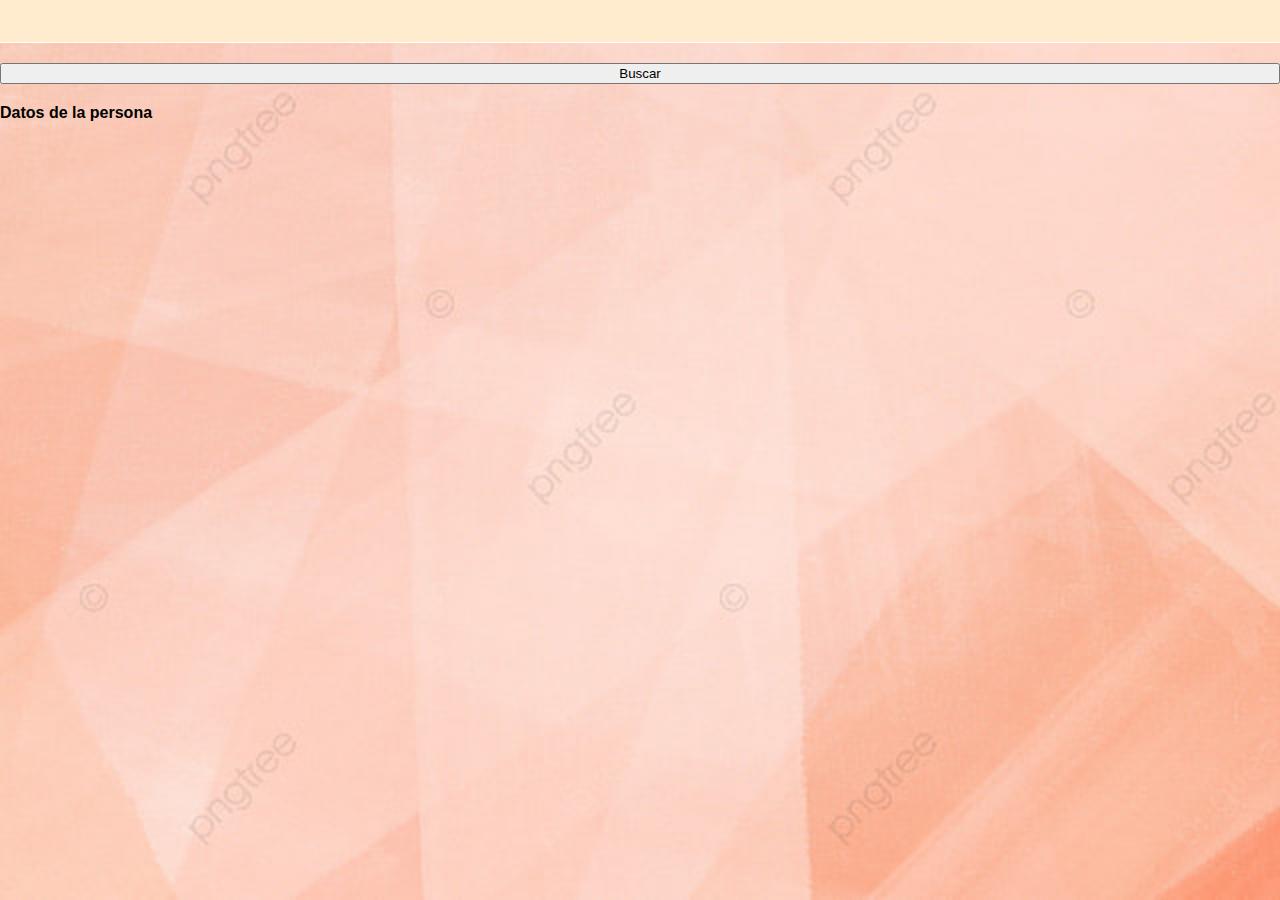
<file: public/vista/contactos.html>
<!DOCTYPE html>
<html>
<head>
 <meta charset="UTF-8">
 <script type="text/javascript" src="javascript/buscar.js"></script>
 <link rel="stylesheet" href="css/contactos.css">
</head>

    <body>
        <div class="login-box">
            <form onsubmit="return buscarPorCedula()" action="../controladores/buscar.php" method="POST">
                <input type="text" id="cedula" name="cedula" value="">
                <input type="button" id="buscar" name="buscar" value="Buscar" onclick="buscarPorCedula()">
               </form>
               <div id="informacion"><b>Datos de la persona</b></div>

        </div>
        
    </body>
</html>
</file>
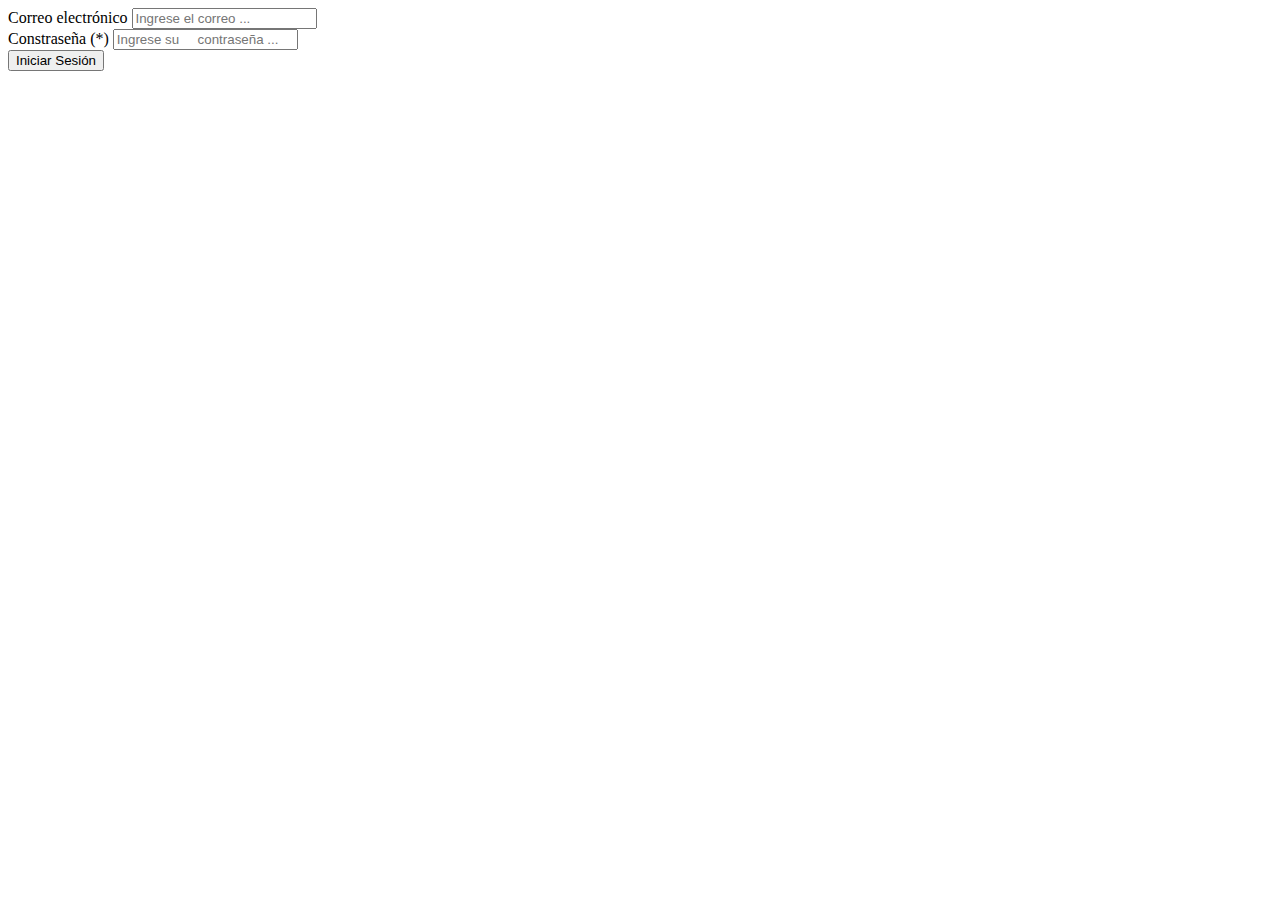
<file: public/vista/login.html>
<!DOCTYPE html>
<html>
<head>
 <meta charset="UTF-8">
 <title>Iniciar sesión</title>
 
</head>
<body>
<form id="formulario01" method="POST" action="../controladores/login.php">
    <label for="correo">Correo electrónico </label>
    <input type="text" id="correo" name="correo" value="" placeholder="Ingrese el correo ..."/>
    <br>
    <label for="nombres">Constraseña (*)</label> <input type="password" id="contrasena" name="contrasena" value="" placeholder="Ingrese su 
    contraseña ..."/>
    <br>
    <input type="submit" id="login" name="login" value="Iniciar Sesión" />
 
 </form> 
</body>
</html>
</file>
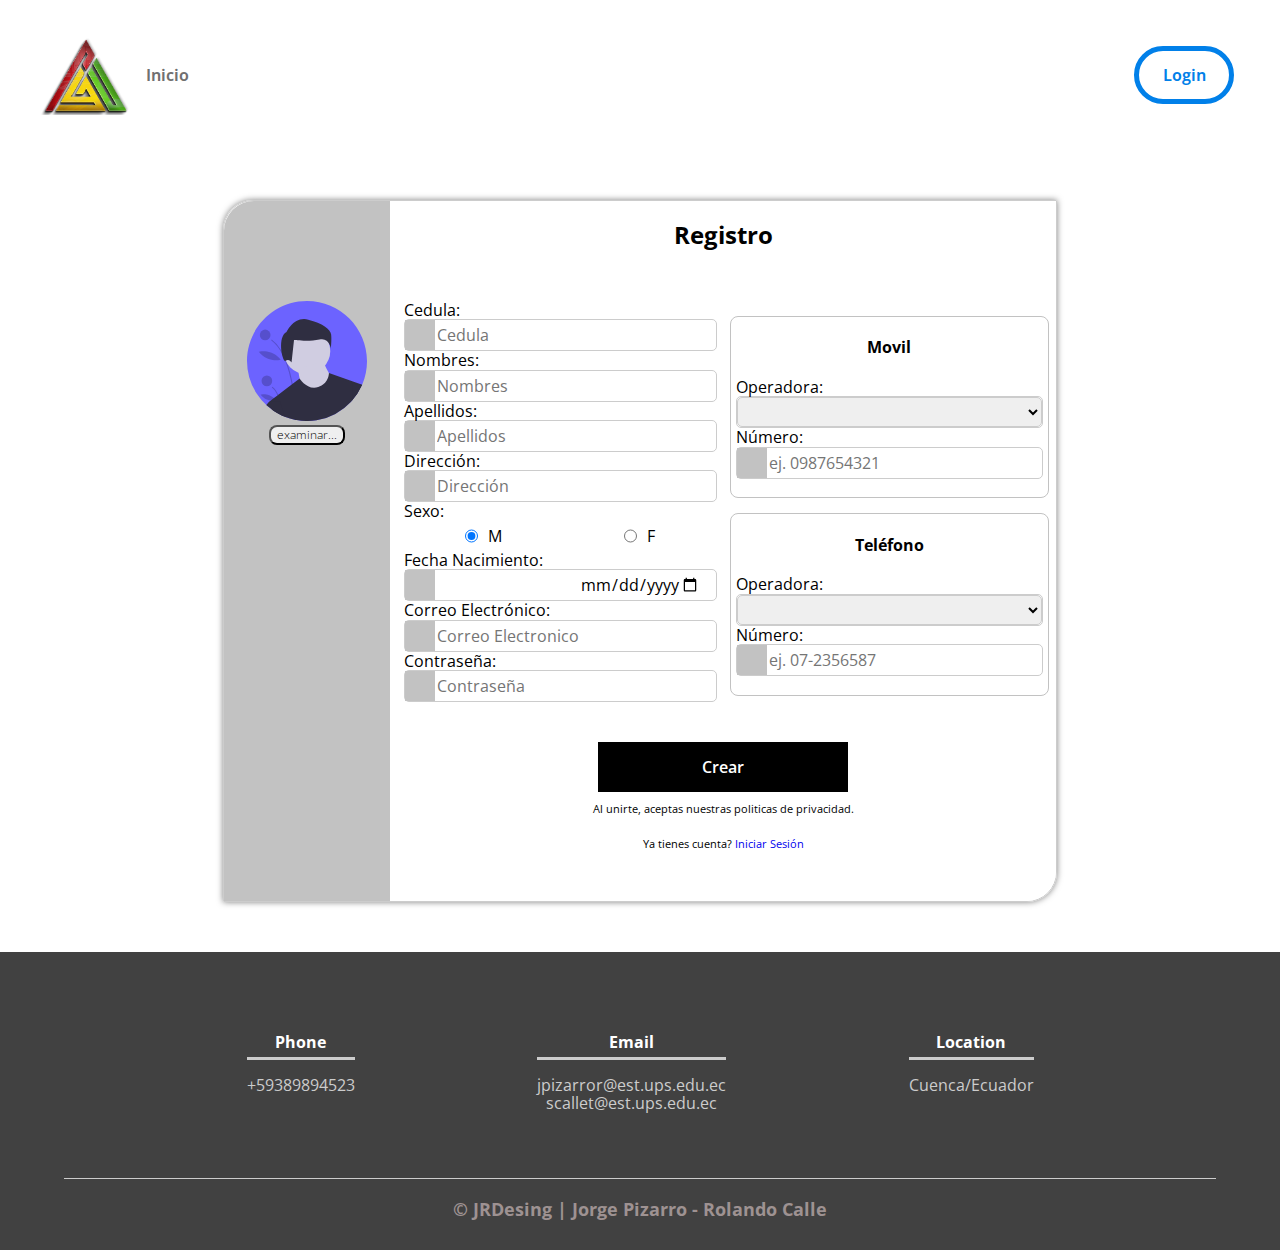
<file: public/vista/register.html>
<!DOCTYPE html>
<html lang="es">
<head>
    <meta charset="UTF-8">
    <meta http-equiv="X-UA-Compatible" content="IE=edge">
    <meta name="viewport" content="width=device-width, initial-scale=1.0">
    <title>Registro</title>
    <link rel="stylesheet" href="css/normalize.css">
    <link rel="stylesheet" href="css/style.css">
    <link rel="stylesheet" href="css/style-login.css">
    <link rel="shortcut icon" href="img/icono.ico" type="image/x-icon">
    <link rel="preconnect" href="https://fonts.gstatic.com">
    <link href="https://fonts.googleapis.com/css2?family=Open+Sans&display=swap" rel="stylesheet">
    <link rel="stylesheet" href="https://use.fontawesome.com/releases/v5.15.3/css/all.css" integrity="sha384-SZXxX4whJ79/gErwcOYf+zWLeJdY/qpuqC4cAa9rOGUstPomtqpuNWT9wdPEn2fk" crossorigin="anonymous">
    <script type="text/javascript" src="javascript/validaciones.js"></script>
    <style type="text/css" rel="stylesheet"> .error{ color: red; font-size: 11px;} </style>
</head>
<body>

    <header class="header">
        <div class="header-divisor">
            <img src="img/Logotipo.png" alt="" class="logotipo-centro">
            <a href="index.html">
                <i class="fas fa-home"></i>
                Inicio
            </a>
        </div>
        <div class="header-divisor">
            <a href="login.html" class="loginA">Login</a>
        </div>    
    </header>
    
    <main >
        
        <div class="contenido-registro">    
            <div class="contenido-foto">
                <div class="contenido-img">
                    <img src="img/avatar-male.svg" alt="">
                </div>
                <div class="contenido-subir-foto">
                    <button>examinar...</button>
                </div>
            </div>
            <div class="contenido-formulario">
                <div class="cont-form-titulo">
                    <h2>Registro</h2>
                </div>
                <form class="formulario" id="formulario01" method="POST" action="../controladores/create_user.php" onsubmit="return validarCamposObligatorios()">
                    <div class="fomulario-datos">
        
                        <div class="fomulario-datos-personales">
                            <label for="cedula">Cedula:</label><span id="mensajeCedula" class="error"></span>
                            <div class="input-contenedor">
                                <i class="fas fa-id-card icon"></i>
                                <input type="text" id="cedula" name="cedula" class="" placeholder="Cedula" maxlength="10" onkeypress="return validarNumero(event, 'mensajeCedula', this)" onblur="return validarNumeroCedula('mensajeCedula', this)">
                            </div>
            
                            <label for="nombres">Nombres:</label><span id="mensajeNombres" class="error"></span>
                            <div class="input-contenedor">
                                <i class="fas fa-user-alt icon"></i>
                                <input type="text" id="nombres" name="nombres" placeholder="Nombres" onkeydown="return validarLetras(event, 'mensajeNombres', this)" onblur="return validarNombres('mensajeNombres', this)">    
                            </div>
                            
                            <label for="apellidos">Apellidos:</label><span id="mensajeApellidos" class="error"></span>
                            <div class="input-contenedor">
                                <i class="fas fa-user-alt icon"></i>
                                <input type="text" id="apellidos" name="apellidos" placeholder="Apellidos" onkeydown="return validarLetras(event, 'mensajeApellidos', this)" onblur="return validarNombres('mensajeApellidos', this)">
                            </div>
                            
                            <label for="direccion">Dirección:</label><span id="mensajeDireccion" class="error"></span>
                            <div class="input-contenedor">
                                <i class="fas fa-map-marker-alt icon"></i>
                            <input type="text" id="direccion" name="direccion" placeholder="Dirección" onblur="return validarNombres('mensajeDireccion', this)">
                            </div>
                            
                            <label for="sexo">Sexo:</label><span id="mensajeSexo" class="error"></span>
                            <div class="input-contenedor input-other">
                                <div class="input-radio">
                                    <input type="radio" id='sexo' name="sexo" checked value='M' > M 
                                </div>
                                <div class="input-radio">
                                    <input type="radio" id='sexo    ' name="sexo" value='F' > F
                                </div>
                            </div>
                        
                            <label for="fechaNacimiento">Fecha Nacimiento:</label><span id="mensajeFechaNacimiento" class="error"></span>
                            <div class="input-contenedor">
                                <i class="fas fa-calendar-day icon"></i>
                                <input type="date" id="fechaNacimiento" name="fechaNacimiento" placeholder="Fecha Nacimiento" onblur="return validarFechaIngresada('mensajeFechaNacimiento', this)">
                            </div>
                        
                            <label for="correo">Correo Electrónico:</label><span id="mensajeCorreo" class="error" ></span>
                            <div class="input-contenedor">
                                <i class="fas fa-envelope icon"></i>
                                <input type="email" id="correo" name="correo" placeholder="Correo Electronico" onblur="return validarCorreo('mensajeCorreo', this)">
                            </div>
                            
                            <label for="password">Contraseña:</label> <span id="mensajePassword" class="error"></span>
                            <div class="input-contenedor">
                                <i class="fas fa-key icon"></i>
                                <input type="password" id="password" name="password" placeholder="Contraseña" onblur="return validarCampoContrasena('mensajePassword', this)">
                            </div>
                        </div>
                        <div class="fomulario-datos-personales">
                            <!-- Telefono Movil-->
                            <div class="contenedor-datos-telefono">
                                <h4>Movil</h4>
                                <label for="">Operadora:</label> <span id="mensajeOperadoraMovil" class="error"></span>
                                <div class="input-contenedor">
                                    <select id="operadoraMovil" name="operadoraMovil" class="operadora-seleccion">
                                        <option value=""></option>
                                        <option value="1">CLARO</option>
                                        <option value="2">MOVISTAR</option>
                                        <option value="3">CNT</option>
                                        <option value="5">TUENTI</option>
                                    </select>
                                </div>
                                <label for="">Número:</label> <span id="mensajeMovil" class="error"></span>
                                <div class="input-contenedor"> 
                                    <i class="fas fa-mobile-alt"></i>
                                    <input type="movil" id="movil" name="movil" placeholder="ej. 0987654321" maxlength="10">
                                </div>
                            </div>
                            <!-- Telefono Fijo-->
                            <div class="contenedor-datos-telefono">
                                <h4>Teléfono</h4>
                                <label for="">Operadora:</label> <span id="mensajeOperadoraFija" class="error"></span>
                                <div class="input-contenedor">
                                    <select id="operadoraFija" name="operadoraFija" class="operadora-seleccion">
                                        <option value=""></option>
                                        <option value="4">ETAPA</option>
                                        <option value="3">CNT</option>
                                    </select>
                                </div>
                                <label for="">Número:</label> <span id="mensajeFijo" class="error"></span>
                                <div class="input-contenedor">
                                    <i class="fas fa-phone-alt"></i>
                                    <input type="fijo" id="fijo" name="fijo" placeholder="ej. 07-2356587">
                                </div>
                            </div>
                            
                        </div>
                    </div>
                    <div class="formulario-texto">
                        <input type="submit" class="boton" id="crear" name="crear" value="Crear">
                        <p>Al unirte, aceptas nuestras politicas de privacidad.</p>
                        <p>Ya tienes cuenta? <a class="link" href="login.html">Iniciar Sesión</a></p>
                    </div>
                </form>
            </div>
        </div>
    </main>


    <footer>
        <div class="contenedor-footer">
            <div class="content-foo">
                <i class="fas fa-mobile-alt icono"></i>
                <h4>Phone</h4>
                <p>+59389894523</p>
            </div>
            <div class="content-foo">
                <i class="fas fa-envelope icono"></i>
                <h4>Email</h4>
                <p>jpizarror@est.ups.edu.ec <br>
                   scallet@est.ups.edu.ec
                </p>
            </div>
            <div class="content-foo">
                <i class="fas fa-map-marker-alt icono"></i>
                <h4>Location</h4>
                <p>Cuenca/Ecuador</p>
            </div>
        </div>
        <h2 class="titulo-final">&copy; JRDesing | Jorge Pizarro - Rolando Calle </h2>
    </footer>
</body>
</html>
</file>
<file: public/vista/css/contactos.css>
body {
  margin: 0;
  padding: 0;
  background: url(../img/fonresp.jpg) no-repeat center top;
  background-size: cover;
  font-family: sans-serif;
  height: 100vh;
}


.login-box .avatar {
  width: 100px;
  height: 100px;
  border-radius: 50%;
  position: absolute;
  top: -50px;
  left: calc(50% - 50px);
}

.login-box h1 {
  margin: 0;
  padding: 0 0 20px;
  text-align: center;
  font-size: 22px;
}

.login-box label {
  margin: 0;
  padding: 0;
  font-weight: bold;
  display: block;
}

.login-box input {
  width: 100%;
  margin-bottom: 20px;
}

.login-box input[type="text"], .login-box input[type="password"] {
  border: none;
  border-bottom: 1px solid #fff;
  background: blanchedalmond;
  outline: none;
  height: 40px;
  color: #fff;
  font-size: 16px;
}

.login-box input[type="submit"] {
  border: none;
  outline: none;
  height: 40px;
  background: #b80f22;
  color: #fff;
  font-size: 18px;
  border-radius: 20px;
}
</file>
<file: public/vista/css/style.css>
body{
    font-family: 'Open Sans', sans-serif;   
}

.contenedor{
    padding: 60px 0;
    width: 90%;
    max-width: 1000px;
    margin: auto;
    overflow: hidden;
}

.titulo{
    color: #642a63;
    font-size: 30px;
    text-align: center;
    margin-bottom: 60px;
}

/* -----------HEADER----------- */
header{
    width: 100%;
    /*background: rgb(201, 200, 200);*/
    background: url(../img/cover.jpg);
    background-repeat: no-repeat;
    background-size: cover;
    background-attachment: initial;
    background-position: center;
    

}

.header-superior{
    height: 100px;
    width: 100%;
    display: flex;   
    background: #0F2027;  /* fallback for old browsers */
    background: -webkit-linear-gradient(to right, hsla(198, 39%, 28%, 0.1), hsla(194, 35%, 19%, 0.15), #0F2027);  /* Chrome 10-25, Safari 5.1-6 */
    background: linear-gradient(to right, hsla(198, 39%, 28%, 0.1), hsla(194, 35%, 19%, 0.15), #0F2027);  /* Chrome 10-25, Safari 5.1-6 */
}

.header-superior-izquierda{
    width: 50%;
    padding: 0 0 0 25px;
}

.header-superior-izquierda img{
    width: 120px;
    padding-top: 10px;
}

.header-superior-derecha{
    width: 45%;
    padding: 15px;
    align-items: flex-end;
    height: 50px;
    
}

.contenedor-busqueda{
    display: flex;
    background: #fff;
    padding: 9px 22px 9px 26px;
    border-radius: 30px;
    border: 2px solid #cad3dc;
    box-shadow: rgba(255, 255, 255, 0.5) 0 0 6px 0,
                    rgba(0, 0, 0, 0.1) 3px 3px 2px,
                    rgba(255, 255, 255, 0.5) 0 0 6px 0 inset,
                    rgba(0, 0, 0, 0.1) 3px 3px 3px inset;
}

.icono-buscar{
    padding-top: 5px;
    text-align: center;
    color: #232526;
    cursor: pointer;
}

.contenedor-busqueda>input{
    border: none;
    background: transparent;    
    font-weight: bold;
    width: 0px;
    transition: all 0.1s;
}

.login a{
    text-decoration: none;
    color: #fff;
    font-weight: 450;
}


.login a:hover{
    background: #fff;
    color: #414141;
    border-radius: 30px;
    font-size: 450;
}
.login a:last-child{
    border: 3px solid #fff;
    border-color: white;
    border-radius: 30px;
}

.contenedor-busqueda>input:focus{
    outline: none;
    width: 250px;
}

.header-superior-derecha a{
    padding: 10px 20px;
}

.contenedor-nav{
    width: 100%;
    height: 60px;    
    background: #1E9600;  /* fallback for old browsers */
    background: -webkit-linear-gradient(to right, hsl(0, 100%, 50%), #FFF200, #1E9600);  /* Chrome 10-25, Safari 5.1-6 */
    background: linear-gradient(to right, hsla(0, 100%, 50%, 0.95), rgba(255, 242, 0, 0.5), #1E9600); /* W3C, IE 10+/ Edge, Firefox 16+, Chrome 26+, Opera 12+, Safari 7+ */

    /*background: #4b6cb7; 
    background: -webkit-linear-gradient(to right, hsla(0, 0%, 75%, 0.555), hsla(240, 1%, 30%, 0.233));  
    background: linear-gradient(to right, hsla(0, 0%, 75%, 0.85), hsla(240, 1%, 30%, 0.85));*/ 
}

.contenedor-nav a{
    text-decoration: none;
    color: #fff;
    border-radius: 35px;
    padding: 10px 20px;
}

.contenedor-busqueda{
    display: inline-block;
}

.contenedor-nav a:hover{
    background: #fff;
    color: #232526;
}

nav{
    text-align: right;
    padding: 20px 30px 0 0;
}

/*main{
    padding-top: 150px;
}*/

/*            Nosotros              */

.contenedor-sobre-nosotros{
    display: flex;
    justify-content: space-evenly;
}

.imagen-about-us{
    width: 48%;
}

.sobre-nosotros .contenido-textos{
    width: 48%;
}

.contenido-textos h3{
    margin-bottom: 15px;
}

.contenido-textos h3 span{
    background: #4d0686;
    color:#fff;
    border-radius: 50%;
    display: inline-block;
    text-align: center;
    width: 25px;
    height: 25px;
    padding: 3px;
    box-shadow: 0 0 6px 0 rgba(0, 0, 0, 0.5);
    margin-right: 5px;
}

.contenido-textos p{
    padding: 0px 0px 30px 15px;
    font-weight: 300;
    text-align: justify;
}

/* -----------GALERIA----------- */

.portafolio{
    background:  #f2f2f2;
}

.galeria-port{
    display: flex;
    justify-content: space-evenly;
    flex-wrap: wrap;
}

.imagen-port{
    width: 24%;
    margin-bottom: 10px;
    overflow: hidden;
    position: relative;
    cursor: pointer;
    box-shadow: 0 0 6px 0 rgba(0, 0, 0, 0.5);
}

.imagen-port > img{
    width: 100%;
    height: 100%;
    object-fit: cover;
    display: block;
}

.hover-galeria{
    position: absolute;
    width: 100%;
    height: 100%;
    top: 0;
    transform: scale(0);
    background: hsla(273, 91%, 27%, 0.7);
    transition: transform 0.5s ;
    display: flex;
    justify-content: center;
    align-items: center;
    flex-direction: column;
}

.hover-galeria img{
    width: 80px;
}

.hover-galeria p{
    color: #fff;
}

.imagen-port:hover .hover-galeria{
    transform: scale(1);
}

/*            CLIENTES          */

.cards{
    display: flex;
    justify-content: space-evenly;
}

.cards .card{
    background:  #4d0686;
    display: flex;
    width: 46%;
    height: 200px;
    align-items: center;
    justify-content: space-evenly;
    border-radius: 5px;
    box-shadow: 0 0 6px 0 rgba(0, 0, 0, 0.5) ;
}

.cards .card img{
    width: 100px;
    height: 100px;
    object-fit: cover;
    border: 3px solid #fff;
    border-radius: 50%;
    display: block;
}

.cards .card > .contenido-texto-card{
    width: 60%;
    color: #fff;
}

.cards .card > .contenido-texto-card p{
    font-weight: 300;
    padding: 3px;
}


/*          Our Team               */

.about-services{
    background: #f2f2f2;
    padding-bottom: 30px;
}

.servicio-cont{
    display: flex;
    justify-content: space-between;
    align-items: center;
}

.servicio-ind{
    width: 28%;
    text-align: center;
}

.servicio-ind img{
    width: 90%;
}

.servicio-ind h3{
    margin: 10px 0;
}

.servicio-ind p{
    font-weight: 300;
    text-align: justify;
}

/*              Footer           */

footer{
    background: #414141;
    padding: 60px 0 30px 0;
    margin: auto;
    overflow: hidden;
}

.contenedor-footer{
    display: flex;
    width: 90%;
    justify-content: space-evenly;
    margin: auto;
    padding-bottom: 50px;
    border-bottom: 1px solid #ccc;

}

.content-foo{
    text-align: center;
}

.content-foo h4{
    color: #fff;
    border-bottom: 3px solid #ccc;
    padding-bottom: 5px;
    margin-bottom: 10px;
}

.content-foo p{
    color: #ccc;
}

.titulo-final{
    text-align: center;
    font-size: 18px;
    margin: 20px 0 0 0;
    color: #9e9292;
}

.icono{
    color: #ccc;
    height: 20px;
}
</file>
<file: public/vista/css/style-login.css>
.logotipo-centro{
    width: 120px;
}

.header{
    background: #fff;
    width: 100%;
    height: 150px;
    display: flex;
    justify-content: center;
    align-items: center;
}

.header-divisor a {
    display: flex;
    justify-content: center;
    text-decoration: none;
    color: #707070;
    margin: 0 20px 0 0;
    font-weight: 650;
    border-radius: 30px;
}

.header-divisor a:hover{
    padding: 15px;
    background: #707070;
    color: #fff;
}

.header-divisor .loginA {
    padding: 15px;
    width: 60px;
    border: 5px solid #0180e9;
    border-radius: 30px;
    color: #0180e9;
}

.header-divisor .loginA:hover{
    background: #0180e9;
    color: #fff;
}

.header-divisor{
    width: 48%;
    display: flex;
    align-items: center;
}

.header .header-divisor:last-child{

    flex-direction: row-reverse;
}

main{
    display: flex;
    margin: auto;
    justify-content: center;
}

.contenido-registro{
    width: 65%;
    height: 700px;
    display: flex;
    margin: 50px 0 50px 0;
    border: 1px #ccc solid;
    border-radius: 30px 0 30px 0;
    justify-content: center;
    box-shadow: 0 0 6px 0 rgba(0, 0, 0, 0.5);
}

.contenido-foto{
    background: #c2c2c2;
    width: 20%;
    display: flex;
    flex-direction: column;
    justify-content: flex-start;
    align-items: center;
    border-radius: 30px 0px 0px 0px;
}

button{
    border-radius: 8px;
    font-weight: 200;
    font-size: 12px;
}

button:hover {
    background: #a8a4a4;
    color: #fff;
}

.contenido-img>img{
    margin-top: 100px;
    width: 120px;
}

/*           FORMULARIO             */
.contenido-formulario{
    display: flex;
    width: 80%;
    flex-direction: column;
    background: #fff;
    border-radius: 0 0 30px 0;
}

.cont-form-titulo{
    height: 60px;
    text-align: center;
}

.formulario{
    width: 100%;
    display: flex;
    flex-direction: column;
    margin: auto;
}

.fomulario-datos{
    display: flex;
    width: 98%;
    justify-content: center;
    margin: auto;
}

.fomulario-datos-personales{
    width: 48%;
    height: 100%;
    margin: auto;
}

.fomulario-datos-personales label{
    margin-top: 15px;
}

.input-contenedor{
    display: flex;
    align-items: center;
    border: 1px solid #ccc;
    border-radius: 5px;
    height: 30px;

}

.input-contenedor i{
    background: #c2c2c2;
    color: #fff;
    width: 30px;
    height: 100%;
    display: flex;
    justify-content: center;
    align-items: center;
}

.input-other{
    border: none;
}

.input-radio{
    display: flex;
    justify-content: center;
    align-items: center;
    margin: auto;
}

.input-contenedor input{
    width: 85%;
    height: 28px;
    border: none;
    border-radius: none;
}

.input-contenedor input[type='date']{
    text-align: right;
}

.input-contenedor input[type='radio']{
    width: auto;
    margin-right: 10px;
}

.operadora-seleccion{
    width: 100%;
    height: 30px;
    border: 1px solid #ccc;
    border-radius: 5px;
}

.contenedor-datos-telefono{
    width: 98%;
    height: 45%;
    margin-top: 15px;
    border: 1px solid #c2c2c2;
    border-radius: 8px;
    padding: 0 5px 0 5px;
}

.contenedor-datos-telefono h4{
    text-align: center;
    
}

.formulario-texto{
    display: flex;
    flex-direction: column;
    justify-content: center;
    align-items: center;
}

.formulario-texto input{
    margin-top: 40px;
    width: 250px;
    height: 50px;
    border-radius: none;
    border-style: none;
    background: #000000;
    color: #fff;
    font-weight: 600;
}

.formulario-texto input:hover{
    background: #c2bfbf;
    color: #3f3f3f;
    font-weight: 600;
}

.formulario-texto p{
    font-size: 11px;
}

.formulario-texto p>a{
    text-decoration: none;
}

.formulario-texto p>a:hover{
    font-weight: 600;
}

select{
    height: 28px;
    border: none;
}
</file>
